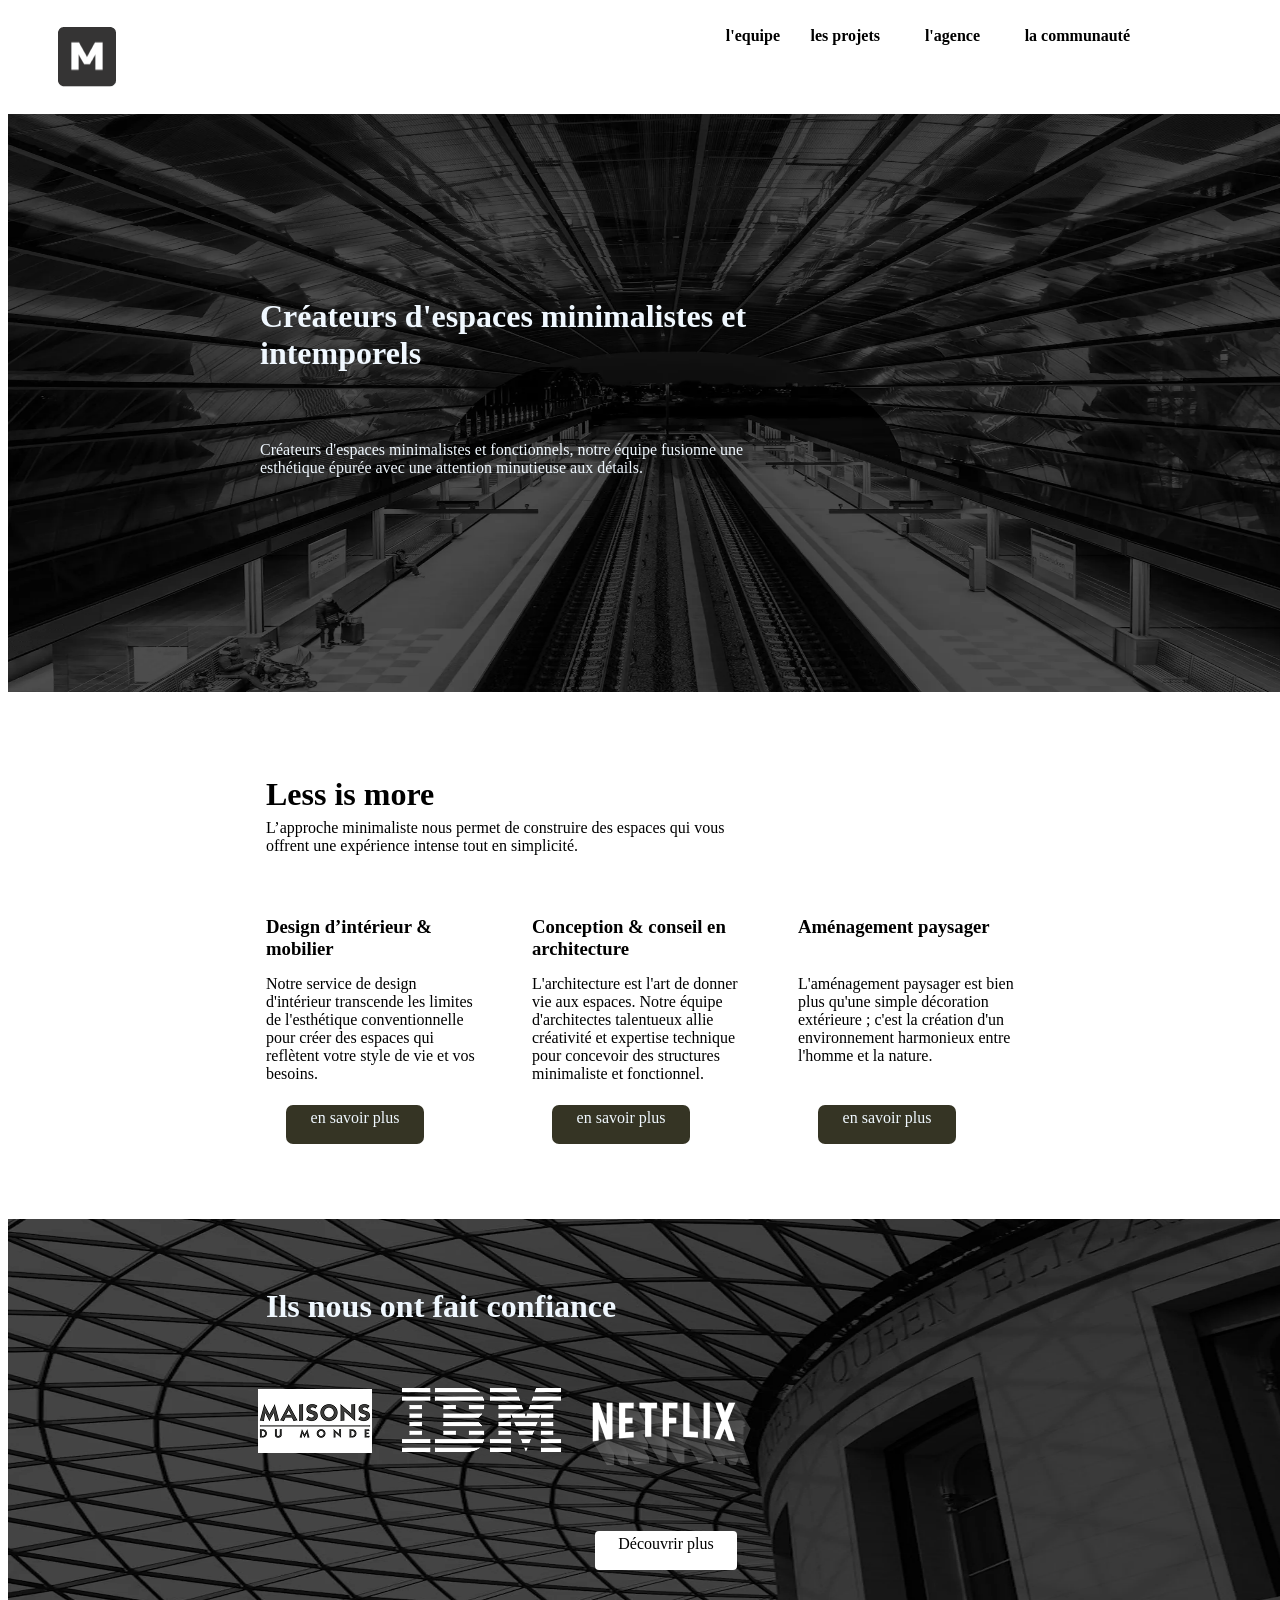
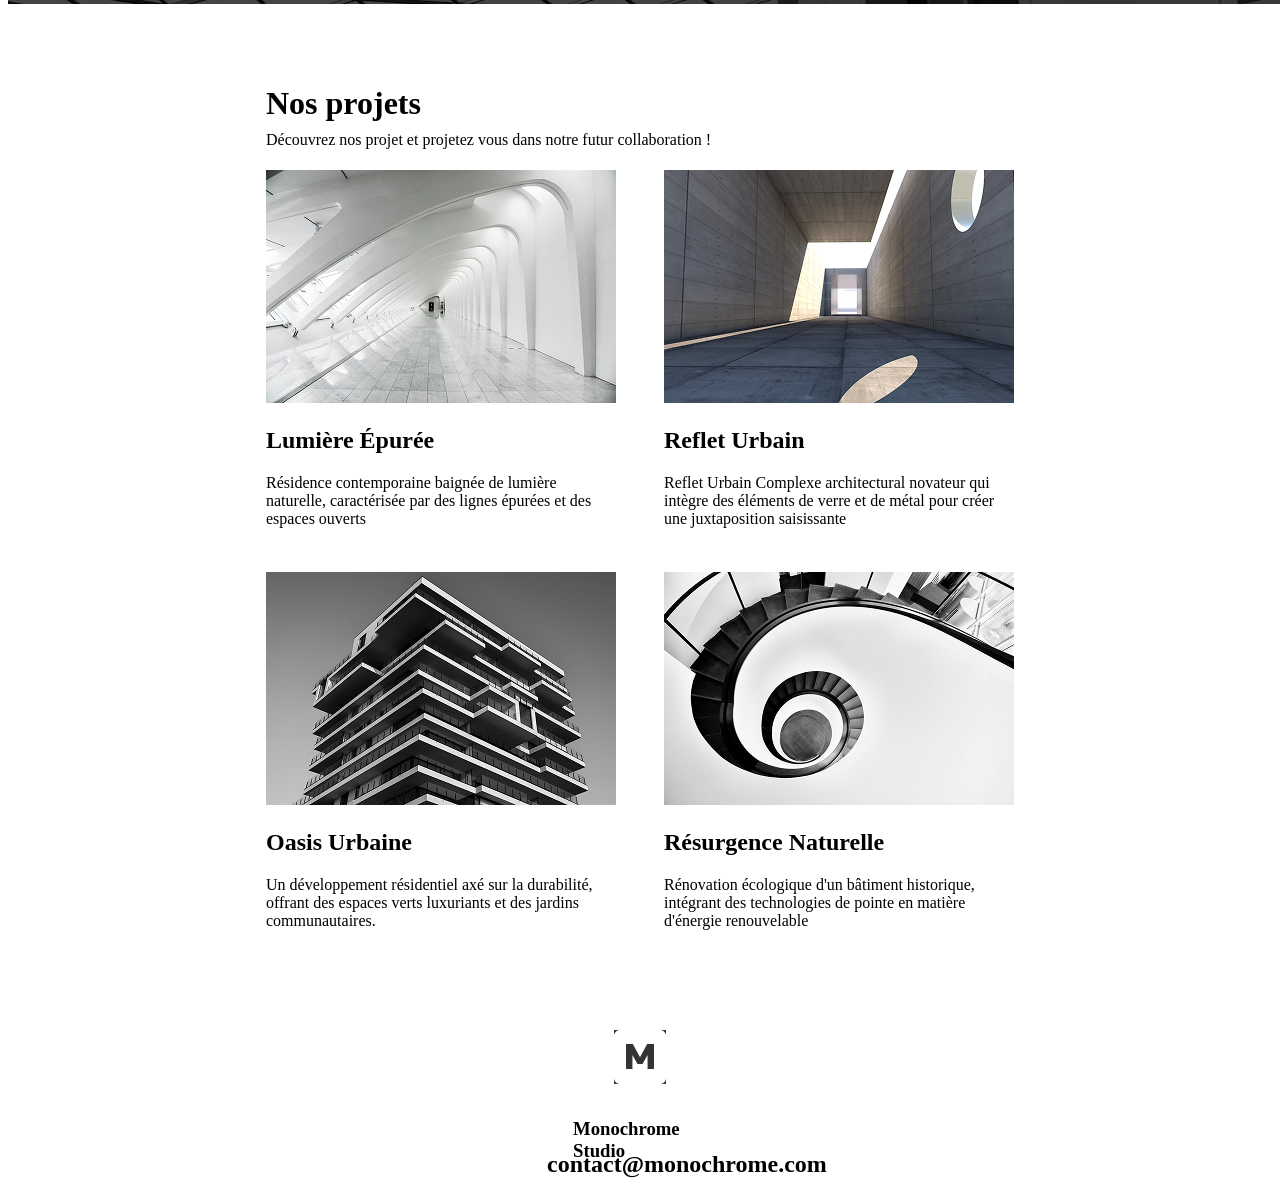
<file: maquette.html>
<!DOCTYPE html>
<html lang="en">
<head>
    <meta charset="UTF-8">
    <meta name="viewport" content="width=device-width, initial-scale=1.0">
    <title>Document</title>
    <link rel="stylesheet" href="maquette.css">
</head>
<div class="page-globale"><body></div>
    <header>
       
          <div class="icone">
            
           <img src="logo-white.png"width="58" height="60.23" alt="" >
        
        </div>
    
    </header>  
    
     
    
    
    
    
    <header> 
        
       <div class="lequipe">l'agence      </div> 
        <div class="projets">   les projets  </div> 
        <div class="lagence">   l'equipe  </div> 
        <div class="comu">   la communauté  </div>
    
    </header>

        <div class="ibm"><img src="ibm.png"width="1280" height="578"  alt=""></div>
         
        <h1 class="text">Créateurs d'espaces minimalistes et intemporels</h1>
        <p class="p">Créateurs d'espaces minimalistes et fonctionnels, notre équipe fusionne  une esthétique épurée avec une attention minutieuse aux détails.</p>

        <h1 class="Less">Less is more</h1>
        
        
        <p class="bt">L’approche minimaliste nous permet de construire des espaces qui vous offrent une expérience intense tout en simplicité.</p>
        
        
       <div class="dis"> <h3>Design d’intérieur &  mobilier</h3></div>
       <p class="p2">Notre service de design d'intérieur transcende les limites de  l'esthétique conventionnelle pour créer des espaces qui reflètent votre  style de vie et vos besoins. </p>
      
       <h3 class="conc">Conception & conseil en architecture</h3>

       <p class="larc">L'architecture est l'art de donner vie aux espaces. Notre équipe  d'architectes talentueux allie créativité et expertise technique pour  concevoir des structures minimaliste et fonctionnel.</p>
       
       
       <h3 class="ame">Aménagement paysager</h3>
       
       
       
       <p class="p3">L'aménagement paysager est bien plus qu'une simple décoration extérieure  ; c'est la création d'un environnement harmonieux entre l'homme et la  nature. </p>
    
       <p class="ens">en savoir plus </p>
       <p class="ens2">en savoir plus </p>
       <p class="ens3">en savoir plus </p>
       <div class="img2"><img src="bg-image-hero.webp"width="1283" height="385" alt=""></div>

       <h1 class="ils">Ils nous ont fait confiance</h1>

       <div class="img3"> <img src="netflix.png"   alt="">
        <img src= "img-galerie-1.png" alt="">
        <img src="sony.png" alt=""></div>
<p class="dec">Découvrir plus</p>
<h1 class="Nos">Nos projets</h1>
<p class="foui">Découvrez nos projet et projetez vous dans notre futur collaboration !</p>




<div class="saif"><img src="img-galerie-2.png" width="350px" height="233" alt="">
<h2 >Lumière Épurée</h2>
<p>
Résidence contemporaine baignée de lumière naturelle, caractérisée par des lignes épurées et des espaces ouverts</p>
</div>
    
<div class="urb"><img src="img-galerie-3.png" width="350" height="233" alt="">
<h2>Reflet Urbain</h2> <p>Reflet Urbain
Complexe architectural novateur qui intègre des éléments de verre et de métal pour créer une juxtaposition saisissante</p></div>

<div class="oas"><img src="img-galerie-4.png" width="350" height="233"><h2>Oasis Urbaine</h2> 
<p>Un développement résidentiel axé sur la durabilité, offrant des espaces verts luxuriants et des jardins communautaires.</p></div>




<div class="buz">
    <img src="img1-lumiere-Epuree.webp" widht="350" height="233" alt="">
    
    <h2>Résurgence Naturelle</h2>
    
    <p>Rénovation écologique d'un bâtiment historique, intégrant des technologies de pointe en matière d'énergie renouvelable</p>

</div>
<div class="fr"><img src="maison-du-monde.png" width="52" height="54" alt=""> </div>

    
   <h3 class="mo"> Monochrome    Studio</h3>

    <h2 class="fin">contact@monochrome.com</h2>



</body>
</html>
</file>
<file: maquette.css>
.page-globale {
    position: absolute;
    width: 1280px;
    height: 2789px;
}

.icone{
     position: absolute;
    top: 27px;
    left: 58px;
}


.lagence{
    position: absolute;
    top: 27px;
    right: 500px;
    font-weight: bold;
    font-size: 70px 19px;
   
   
}

.projets{
    position: absolute;
    top: 27px;
    right: 400px;
    font-weight: bold;
    font-size: 89px 19px;
    
    
}

.lequipe{
    position: absolute;
    top: 27px;
    right: 300px;
    font-weight: bold;
    font-size: 66px 19px;
}
  

.comu{
    position: absolute;
    top: 27px;
    right: 150px;
    font-weight: bold;
    font-size: 129px 19px;
}
 



.ibm {
   
    position: absolute;
    top: 114px;
    background-size: 1280px 578px;
    background-repeat: no-repeat;
    background-position: center;}

 
.text{
    position: absolute;
    top: 277px;
    left: 260px;
    width: 488px;
    height: 129px;
color: aliceblue;
font-weight: bold;


}



.p{
    position: absolute;
    top:425px;
    left: 260px;
    width: 488px;
    height: 34px; 
    color: aliceblue;
    

}

.Less{
    position: absolute;
    width: 556px;
    height: 43px;
    top: 755px;
    left:266px;
    font-weight: bold;
}

.bt{
 position: absolute;
 width: 488px;
 height: 34px;
 top: 803px;
 left: 266px;


}

.dis{
    position: absolute;
    width: 216px;
    height: 48px;
    top: 897px;
    left: 266px;
    font-weight: bold;
}

.p2{
    position: absolute;
    width: 216px;
    height: 115px;
    top: 959px;
    left: 266px;
}
.conc{
    position: absolute;
    width: 215px;
    height: 48px;  
    top: 897px;
    left: 532px;
    font-weight: bold;

}
.larc{
    position: absolute;
    width: 216px;
    height: 126px;
    top: 959px;
    left:532px ;
    

    
}
.ame{
    position: absolute;
    width: 204px;
    height: 48px;
    top: 897px;
    left: 798px;
    font-weight: bold;
}

.p3{
    position: absolute;
    width: 216px;
    height: 115px;
    top: 959px;
    left:798px;
    
}
.ens{
    position: absolute;
    background-color: #353424;
    text-align: center;
    color: aliceblue;
    width: 130px;
    height: 31px;
    top: 1098px;
    left: 266px;
    margin-top: 7px;
    margin-left: 20px;
    margin-right: 20px;
    margin-bottom: 7px;
white-space: 57px;
border-radius: 7px;
flex-grow: horizontal ;
padding: 4px;
}



.ens2{
    position: absolute;
    background-color: #353424;
    background-position:center;
    color: aliceblue;
    width: 130px;
    height: 31px;
    top: 1098px;
    left: 532px;
    margin-top: 7px;
    margin-left: 20px;
    margin-right: 20px;
    margin-bottom: 7px;
white-space: 57px;
border-radius: 7px;
flex-grow: horizontal ;
padding: 4px;
 text-align: center;
}





.ens3{
    position: absolute;
    background-color: #353424;
    background-position:center;
    color: aliceblue;
    width: 130px;
    height: 31px;
    top: 1098px;
    left: 798px;
    margin-top: 7px;
    margin-left: 20px;
    margin-right: 20px;
    margin-bottom: 7px;
white-space: 57px;
border-radius: 7px;
flex-grow: horizontal ;
padding: 4px;
 text-align: center;
}
.img2{
    position: absolute;
    width: 1283px;
    height: 385px;
    top: 1219px;
}

.ils

{position: absolute;
width: 556px;
height:43px ;
top: 1267px;
left:266px;
font-weight: bold;
color: aliceblue;
}


.img3{
position: absolute;
flex-grow:horizontal;
width: 797px;
height: 90px;
top:1375px ;
left: 242px;


}

.dec{

    position: absolute;
    background-color:white ;
    background-position: center;
    width: 134px;
    height:31px ;
    top: 1524px;
    left:575px ;
    border-radius: 4px;
       margin-top: 7px;
    margin-left: 20px;
    margin-right: 20px;
    margin-bottom: 7px;
white-space: 57px;
flex-grow: horizontal ;
text-align: center;
padding: 4px;


}

.Nos{
    position: absolute;
    width: 556px;
    height: 43px;
    top: 1664px;
    left: 266px;
}

.foui{

    position: absolute;
    width: 466px;
    height: 16px;
    top: 1715px;
    left:266px ;

}

.saif{

    position: absolute;
    width: 350px;
    height: 233px;
    top: 1770px;
    left: 266px;
    white-space: 17px;

}

.lum{

   position: absolute;
    font-weight: bold;
    width: 348px;
    height: 111px;
     top: 1770px;
    left: 266px;
    white-space: 17px;
   
   

}



.urb{
position: absolute;
    width: 350px;
    height: 233px;
    top: 1770px;
    left: 664px;
    white-space: 17px;

}

.oas{

    position: absolute;
    width:350px ;
    height:338px ;
    top: 2172px;
    left: 266px;
    white-space: 17px;
    
}
.buz{

    position: absolute;
    width: 350px;
    height: 361px;
    top: 2172px;
    left: 664px;
    white-space: 17px;
}
.fr{

    position: absolute;
    width:52px;
    height:54px ;
    top: 2630px ;
    left: 614px;
    background-color:#353424 ;
    background-size: 1280px 183px;
    background-position: center;
}

.mo{

    position: absolute;
    width: 135px;
    height:17px ;
    top:2699px ;
    left:573px ;

}

.fin{

    position: absolute;
    width:187px ;
    height:17px ;
    top:2731px ;
    left:547px ;    
}
</file>
